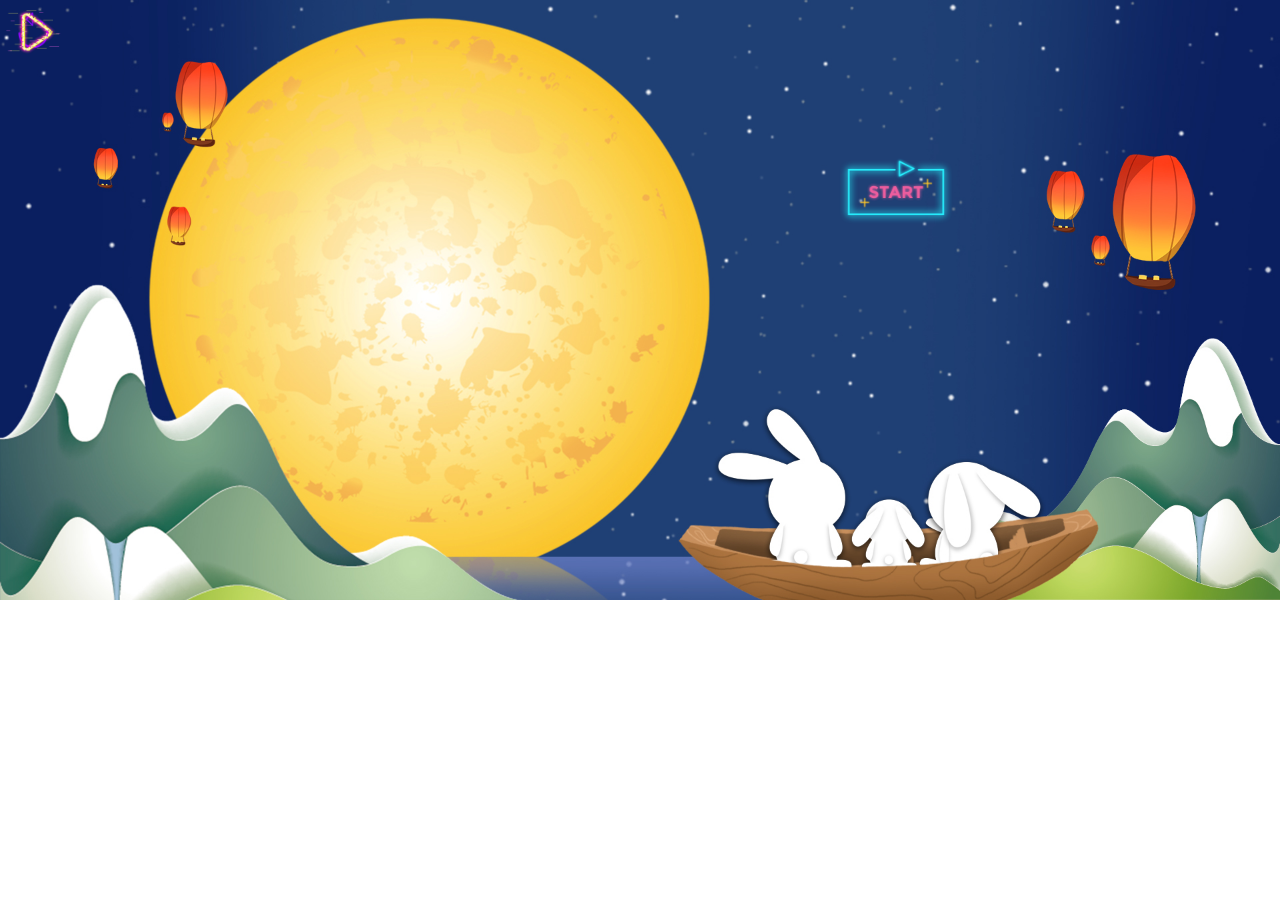
<file: index.html>
<!DOCTYPE html>
<html lang="en">
<head>
    <meta charset="UTF-8">
    <meta http-equiv="X-UA-Compatible" content="IE=edge">
    <meta name="viewport" content="width=device-width, initial-scale=1.0">
    <link rel="stylesheet" href="index.css">   
    <title>.Reborn | Hello chào mừng đến với .reborn</title>
</head>
<body>   
    <audio loop preload="auto" id="audio">
        <source src="circus.mp3" type="audio/mpeg">
    </audio>
    <div class="intro">        
        <img class="img_intro" src="midautum2.jpg" alt="">
        <img onclick="playPause()" class="button_play" src="button_play.png" alt="">        
        <a href="reborn.html"><img class="button" src="button1.png" alt=""></a>        
    </div>   
    <div>
        <img class="latern1 latern" src="latern.png" alt="">
        <img class="latern2 latern" src="latern.png" alt="">
        <img class="latern3 latern" src="latern.png" alt="">
        <img class="latern4 latern" src="latern.png" alt="">
        <img class="latern5 latern" src="latern.png" alt="">
        <img class="latern6 latern" src="latern.png" alt="">
        <img class="latern7 latern" src="latern.png" alt="">
        <img class="latern8 latern" src="latern.png" alt="">
        <img class="latern9 latern" src="latern.png" alt="">
        <img class="latern10 latern" src="latern.png" alt="">
        <img class="latern11 latern" src="latern.png" alt="">
        <img class="latern12 latern" src="latern.png" alt="">
        <img class="latern13 latern" src="latern.png" alt="">
        <img class="latern14 latern" src="latern.png" alt="">
        <img class="latern15 latern" src="latern.png" alt="">
    </div>
</body>
<script type="text/javascript">
    var audio = document.getElementById('audio');
    var count = 0;
    function playPause(){
        if(count == 0){
            count = 1;
            audio.play();               
        } else {
            count = 0;
            audio.pause();
        }
    }
</script>
</html>
</file>
<file: index.css>
.img_intro {
    position: absolute;
    width: 100%;
    top: 0;
    left: 0;
}
.intro {
    position: absolute;
    top: 0;
    left: 0;
    width: 100%;
    height: 100%;
}
.button_play {
    position: absolute;
    margin-top: 0;
    width: 5%;
}
.button {
    position: absolute;
    margin-top: 10%;
    width: 10%;
    left: 65%;
}
.button:hover {
    margin-top: 9%;
    width: 12%;
}
.guild {
    position: absolute;
    margin-top: 8%;
    left: 20%;
    width: 25%;
}
.image {
    position: absolute;
    margin-top: 8%;
    left: 20%;
    width: 25%;
    background-color: blanchedalmond;
}
.latern {
    position: absolute;
    width: 20%;
}
.latern1 {
    margin-top: 10%;
    left: 0%;
    animation-name: latern;
    animation-duration: 5s;
    animation-delay: 1s;
    animation-fill-mode: both;
}
.latern2 {
    margin-top: 10%;
    left: 10%;
    animation-name: latern;
    animation-duration: 5s;
    animation-delay: 0.5s;
    animation-fill-mode: both;
}
.latern3 {
    margin-top: 10%;
    left: 20%;
    animation-name: latern;
    animation-duration: 5s;
    animation-delay: 2s;
    animation-fill-mode: both;
}
.latern4 {
    margin-top: 10%;
    left: 30%;
    animation-name: latern;
    animation-duration: 5s;
    animation-delay: 2.5s;
    animation-fill-mode: both;
}
.latern5 {
    margin-top: 10%;
    left: 40%;
    animation-name: latern;
    animation-duration: 5s;
    animation-delay: 3s;
    animation-fill-mode: both;
}
.latern6 {
    margin-top: 10%;
    left: 50%;
    animation-name: latern;
    animation-duration: 5s;
    animation-delay: 3.5s;
    animation-fill-mode: both;
}
.latern7 {
    margin-top: 10%;
    left: 60%;
    animation-name: latern;
    animation-duration: 5s;
    animation-delay: 3.5s;
    animation-fill-mode: both;
}
.latern8 {
    margin-top: 50%;
    left: 80%;
    animation-name: latern;
    animation-duration: 5s;
    animation-delay: 3s;
    animation-fill-mode: both;
}
.latern9 {
    margin-top: 50%;
    left: 10%;
    animation-name: latern;
    animation-duration: 5s;
    animation-delay: 5s;
    animation-fill-mode: both;
}
.latern10 {
    margin-top: 50%;
    left: 20%;
    animation-name: latern;
    animation-duration: 5s;
    animation-delay: 5.5s;
    animation-fill-mode: both;
}
.latern11 {
    margin-top: 50%;
    left: 30%;
    animation-name: latern;
    animation-duration: 5s;
    animation-delay: 5.5s;
    animation-fill-mode: both;
}
.latern12 {
    margin-top: 50%;
    left: 40%;
    animation-name: latern;
    animation-duration: 5s;
    animation-delay: 4.5s;
    animation-fill-mode: both;
}
.latern13 {
    margin-top: 50%;
    left: 50%;
    animation-name: latern;
    animation-duration: 5s;
    animation-delay: 4s;
    animation-fill-mode: both;
}
.latern14 {
    margin-top: 50%;
    left: 60%;
    animation-name: latern;
    animation-duration: 5s;
    animation-delay: 6s;
    animation-fill-mode: both;
}
.latern15 {
    margin-top: 50%;
    left: 70%;
    animation-name: latern;
    animation-duration: 5s;
    animation-delay: 6.5s;
    animation-fill-mode: both;
}
@keyframes latern {
    0% {
        position: absolute;
        margin-top: 20%;
        opacity: 0;
    }
    5% {
        opacity: 1;
    }
    100% {
        position: absolute;
        margin-top: -20%;
    }
}
</file>
